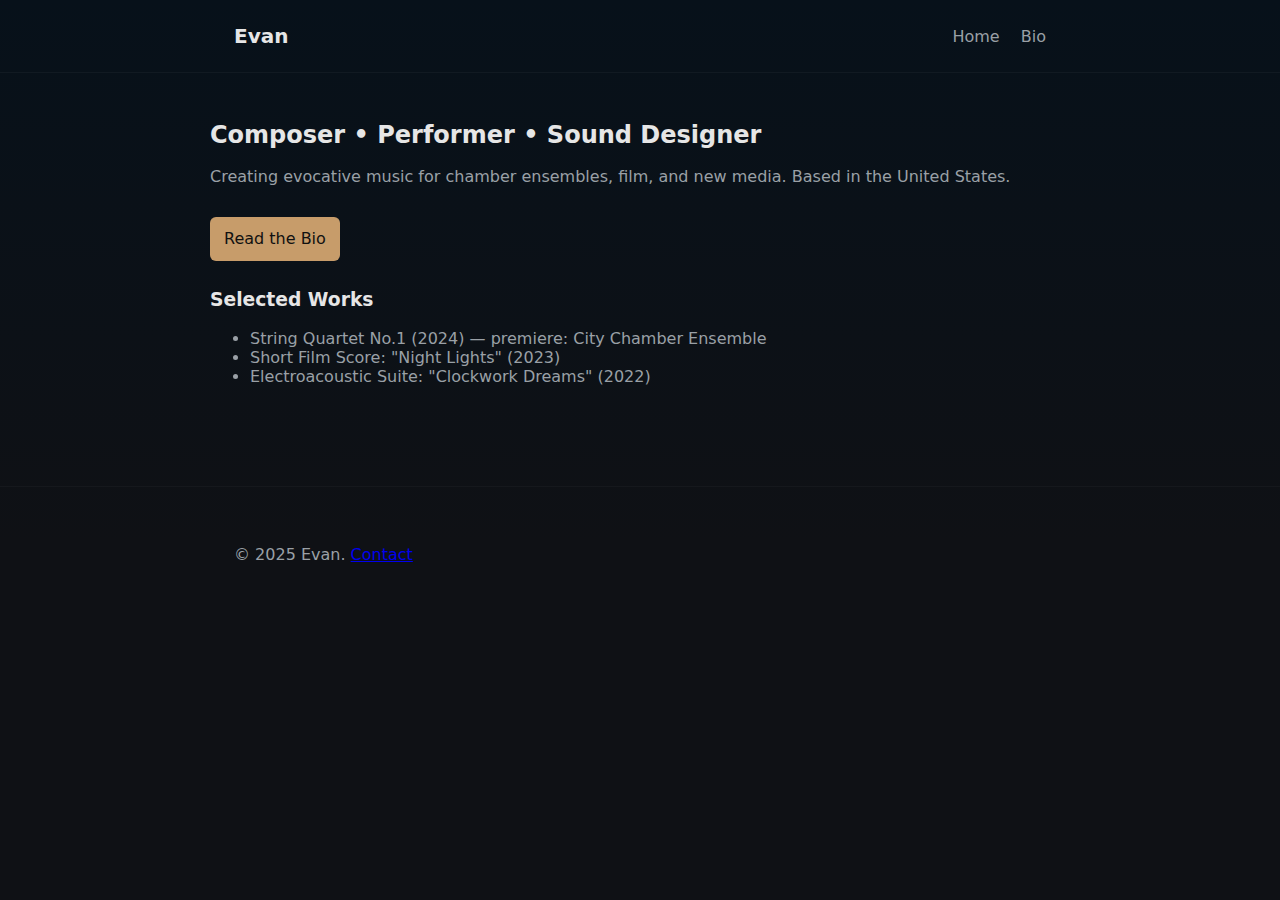
<file: index.html>
<!doctype html>
<html lang="en">
  <head>
    <meta charset="utf-8" />
    <meta name="viewport" content="width=device-width,initial-scale=1" />
    <title>Evan — Composer</title>
    <link rel="stylesheet" href="css/styles.css" />
  </head>
  <body>
    <header class="site-header">
      <div class="container">
        <h1 class="site-title">Evan</h1>
        <nav>
          <a href="index.html">Home</a>
          <a href="bio.html">Bio</a>
        </nav>
      </div>
    </header>

    <main class="container hero">
      <section class="intro">
        <h2>Composer • Performer • Sound Designer</h2>
        <p>Creating evocative music for chamber ensembles, film, and new media. Based in the United States.</p>
        <p class="cta"><a href="bio.html" class="button">Read the Bio</a></p>
      </section>

      <section class="highlights">
        <h3>Selected Works</h3>
        <ul>
          <li>String Quartet No.1 (2024) — premiere: City Chamber Ensemble</li>
          <li>Short Film Score: "Night Lights" (2023)</li>
          <li>Electroacoustic Suite: "Clockwork Dreams" (2022)</li>
        </ul>
      </section>
    </main>

    <footer class="site-footer">
      <div class="container">
        <p>&copy; 2025 Evan. <a href="bio.html">Contact</a></p>
      </div>
    </footer>
  </body>
</html>
</file>
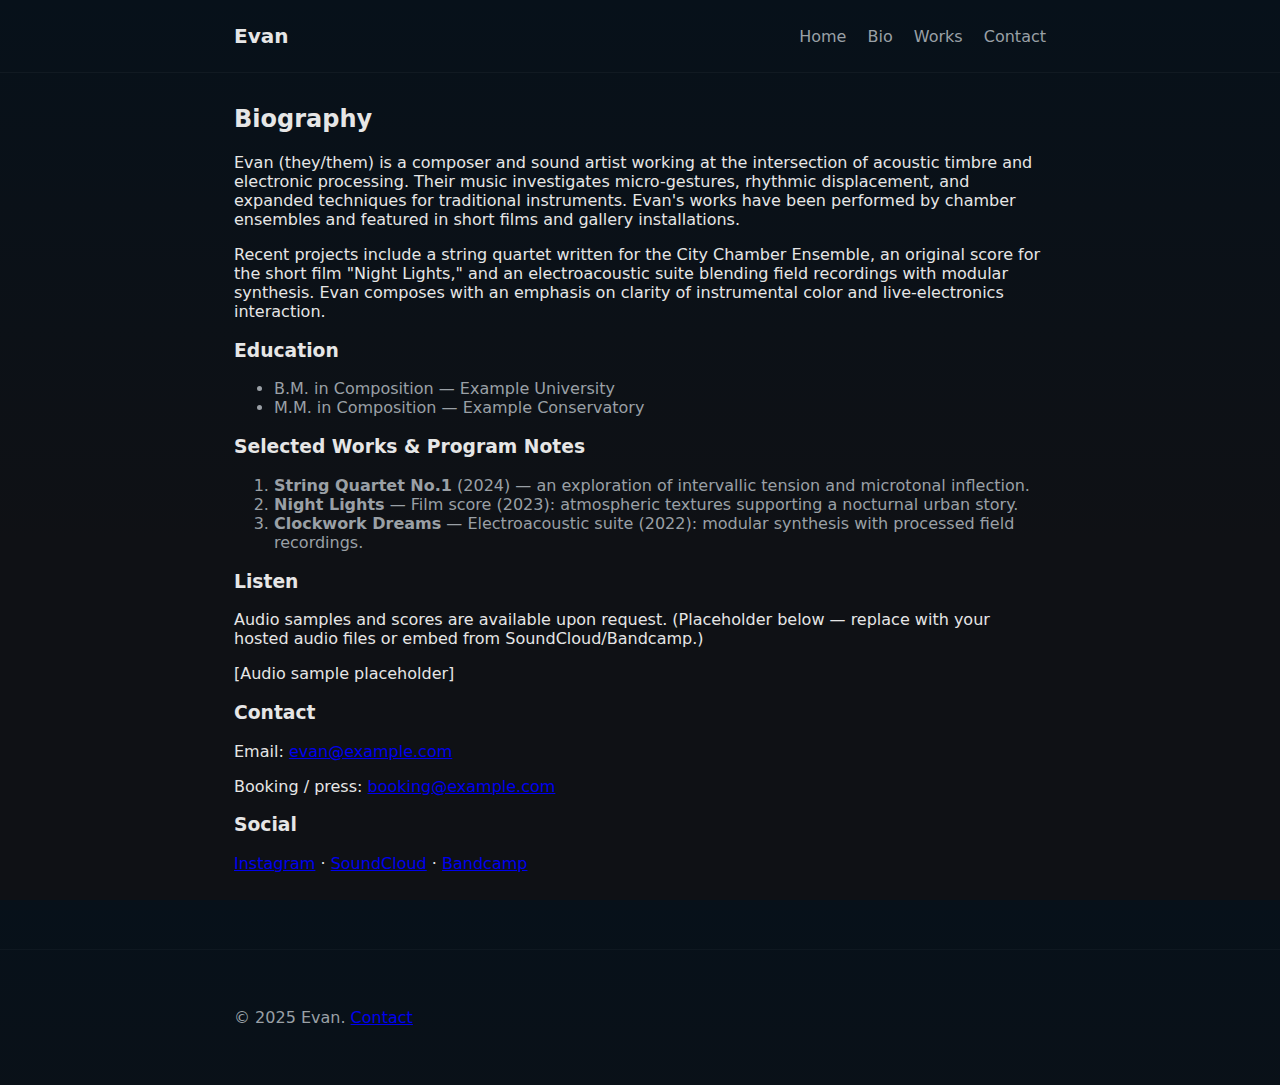
<file: bio.html>
<!doctype html>
<html lang="en">
  <head>
    <meta charset="utf-8" />
    <meta name="viewport" content="width=device-width,initial-scale=1" />
    <title>Evan — Bio</title>
    <link rel="stylesheet" href="css/styles.css" />
  </head>
  <body>
    <header class="site-header">
      <div class="container">
        <h1 class="site-title">Evan</h1>
        <nav>
          <a href="index.html">Home</a>
          <a href="bio.html">Bio</a>
          <a href="works.html">Works</a>
          <a href="contact.html">Contact</a>
        </nav>
      </div>
    </header>

    <main class="container">
      <article class="bio">
        <h2>Biography</h2>
        <p>Evan (they/them) is a composer and sound artist working at the intersection of acoustic timbre and electronic processing. Their music investigates micro-gestures, rhythmic displacement, and expanded techniques for traditional instruments. Evan's works have been performed by chamber ensembles and featured in short films and gallery installations.</p>

        <p>Recent projects include a string quartet written for the City Chamber Ensemble, an original score for the short film "Night Lights," and an electroacoustic suite blending field recordings with modular synthesis. Evan composes with an emphasis on clarity of instrumental color and live-electronics interaction.</p>

        <h3>Education</h3>
        <ul>
          <li>B.M. in Composition — Example University</li>
          <li>M.M. in Composition — Example Conservatory</li>
        </ul>

        <h3>Selected Works & Program Notes</h3>
        <ol>
          <li>
            <strong>String Quartet No.1</strong> (2024) — an exploration of intervallic tension and microtonal inflection.
          </li>
          <li>
            <strong>Night Lights</strong> — Film score (2023): atmospheric textures supporting a nocturnal urban story.
          </li>
          <li>
            <strong>Clockwork Dreams</strong> — Electroacoustic suite (2022): modular synthesis with processed field recordings.
          </li>
        </ol>

        <h3>Listen</h3>
        <p>Audio samples and scores are available upon request. (Placeholder below — replace with your hosted audio files or embed from SoundCloud/Bandcamp.)</p>
        <div class="audio-placeholder">
          <p>[Audio sample placeholder]</p>
        </div>

        <h3>Contact</h3>
        <p>Email: <a href="mailto:evan@example.com">evan@example.com</a></p>
        <p>Booking / press: <a href="mailto:booking@example.com">booking@example.com</a></p>

        <h3>Social</h3>
        <p>
          <a href="#">Instagram</a> · <a href="#">SoundCloud</a> · <a href="#">Bandcamp</a>
        </p>
      </article>
    </main>

    <footer class="site-footer">
      <div class="container">
  <p>&copy; 2025 Evan. <a href="contact.html">Contact</a></p>
      </div>
    </footer>
  </body>
</html>
</file>
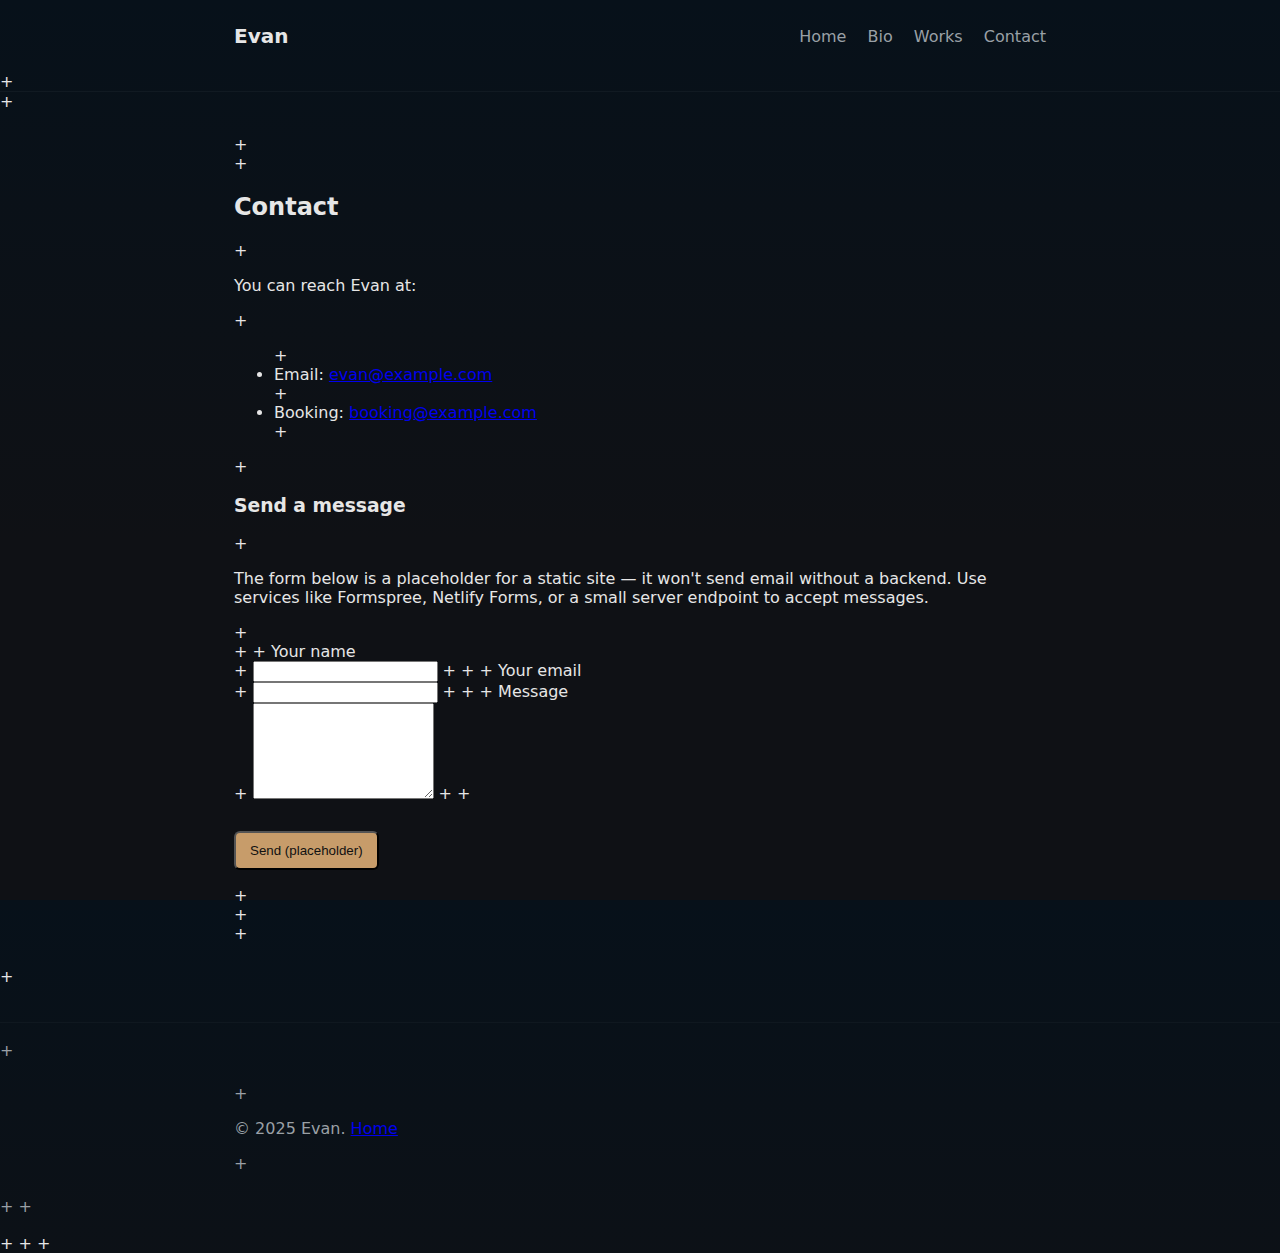
<file: contact.html>
<!doctype html>
<html lang="en">
  <head>
    <meta charset="utf-8" />
    <meta name="viewport" content="width=device-width,initial-scale=1" />
    <title>Contact — Evan</title>
    <link rel="stylesheet" href="css/styles.css" />
  </head>
  <body>
    <header class="site-header">
      <div class="container">
        <h1 class="site-title">Evan</h1>
        <nav>
          <a href="index.html">Home</a>
          <a href="bio.html">Bio</a>
          <a href="works.html">Works</a>
          <a href="contact.html">Contact</a>
        </nav>
      </div>
+
    </header>
+
    <main class="container">
+
      <article>
+
        <h2>Contact</h2>
+
        <p>You can reach Evan at:</p>
+
        <ul>
+
          <li>Email: <a href="mailto:evan@example.com">evan@example.com</a></li>
+
          <li>Booking: <a href="mailto:booking@example.com">booking@example.com</a></li>
+
        </ul>
+
        <h3>Send a message</h3>
+
        <p>The form below is a placeholder for a static site — it won't send email without a backend. Use services like Formspree, Netlify Forms, or a small server endpoint to accept messages.</p>
+
        <form action="#" method="post" class="contact-form">
+
          <label>
+
            Your name<br />
+
            <input type="text" name="name" />
+
          </label>
+
          <label>
+
            Your email<br />
+
            <input type="email" name="email" />
+
          </label>
+
          <label>
+
            Message<br />
+
            <textarea name="message" rows="6"></textarea>
+
          </label>
+
          <p><button type="submit" class="button">Send (placeholder)</button></p>
+
        </form>
+
      </article>
+
    </main>
+
    <footer class="site-footer">
+
      <div class="container">
+
        <p>&copy; 2025 Evan. <a href="index.html">Home</a></p>
+
      </div>
+

+
    </footer>
+
  </body>
+
</html>
+
</file>
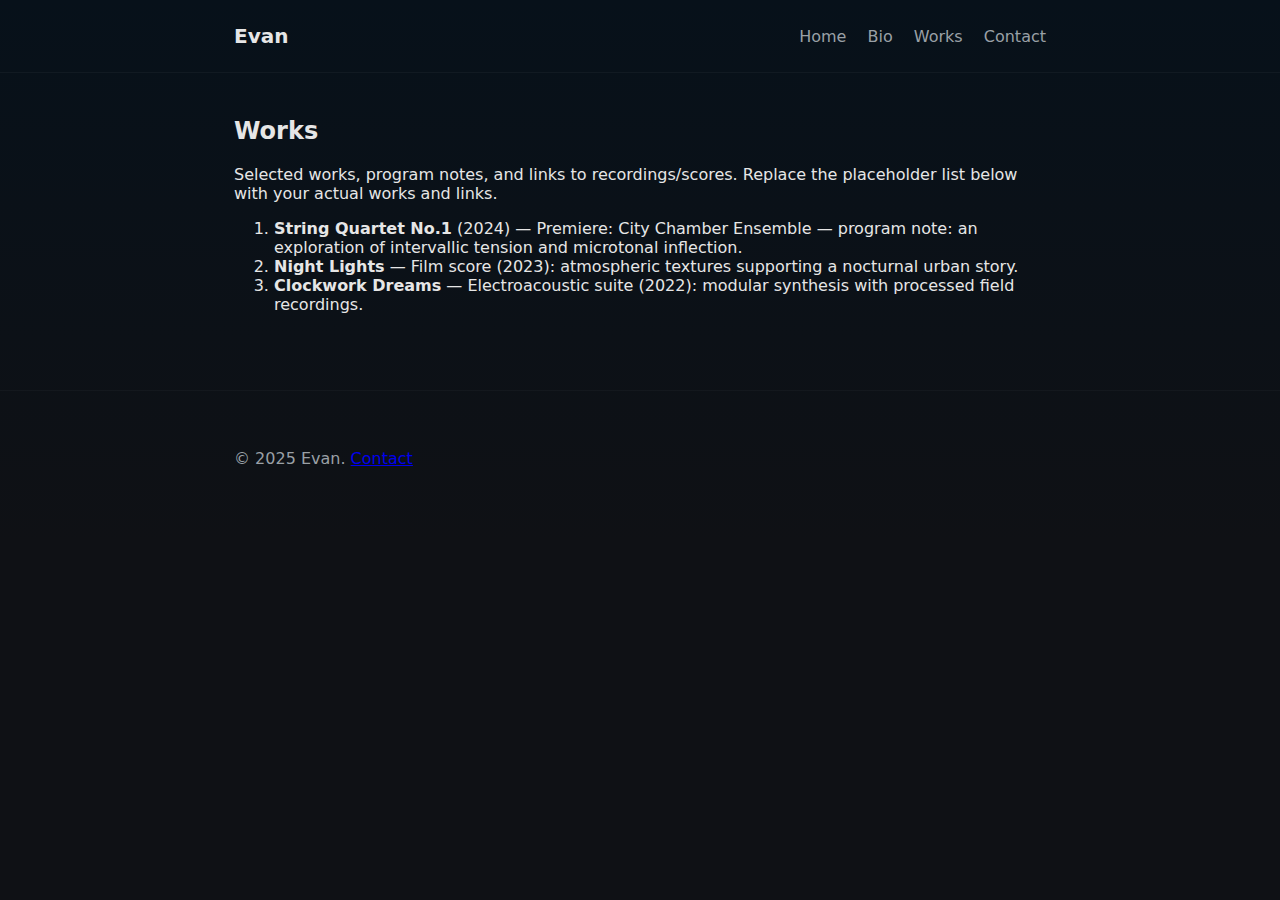
<file: works.html>
<!doctype html>
<html lang="en">
  <head>
    <meta charset="utf-8" />
    <meta name="viewport" content="width=device-width,initial-scale=1" />
    <title>Evan — Works</title>
    <link rel="stylesheet" href="css/styles.css" />
  </head>
  <body>
    <header class="site-header">
      <div class="container">
        <h1 class="site-title">Evan</h1>
        <nav>
          <a href="index.html">Home</a>
          <a href="bio.html">Bio</a>
          <a href="works.html">Works</a>
          <a href="contact.html">Contact</a>
        </nav>
      </div>
    </header>

    <main class="container">
      <article>
        <h2>Works</h2>
        <p>Selected works, program notes, and links to recordings/scores. Replace the placeholder list below with your actual works and links.</p>

        <ol class="works-list">
          <li>
            <strong>String Quartet No.1</strong> (2024) — Premiere: City Chamber Ensemble — program note: an exploration of intervallic tension and microtonal inflection.
          </li>
          <li>
            <strong>Night Lights</strong> — Film score (2023): atmospheric textures supporting a nocturnal urban story.
          </li>
          <li>
            <strong>Clockwork Dreams</strong> — Electroacoustic suite (2022): modular synthesis with processed field recordings.
          </li>
        </ol>

      </article>
    </main>

    <footer class="site-footer">
      <div class="container">
        <p>&copy; 2025 Evan. <a href="contact.html">Contact</a></p>
      </div>
    </footer>

  </body>

</html>
</file>
<file: css/styles.css>
:root{
  --bg:#0f1115;
  --text:#e6e6e6;
  --muted:#9aa0a6;
  --accent:#c79c6a;
}
*{box-sizing:border-box}
html,body{height:100%}
body{
  margin:0;
  font-family:Inter, system-ui, -apple-system, 'Segoe UI', Roboto, 'Helvetica Neue', Arial;
  background:linear-gradient(180deg,#07111a 0%,var(--bg) 60%);
  color:var(--text);
  -webkit-font-smoothing:antialiased;
}
.container{max-width:860px;margin:0 auto;padding:24px}
.site-header{border-bottom:1px solid rgba(255,255,255,0.04);}
.site-header .container{display:flex;align-items:center;justify-content:space-between}
.site-title{margin:0;font-size:1.25rem}
nav a{color:var(--muted);text-decoration:none;margin-left:16px}
.hero{padding:48px 0}
.intro h2{margin:0 0 8px 0;font-size:1.5rem}
.intro p{color:var(--muted);line-height:1.5}
.button{display:inline-block;padding:10px 14px;background:var(--accent);color:#111;border-radius:6px;text-decoration:none;margin-top:12px}
.highlights{margin-top:28px}
.highlights ul{color:var(--muted)}
.bio h2{margin-top:8px}
.bio ul,.bio ol{color:var(--muted)}
.site-footer{border-top:1px solid rgba(255,255,255,0.03);margin-top:36px;padding:18px 0;color:var(--muted)}

@media (max-width:600px){
  .container{padding:16px}
  .site-title{font-size:1rem}
}
</file>
